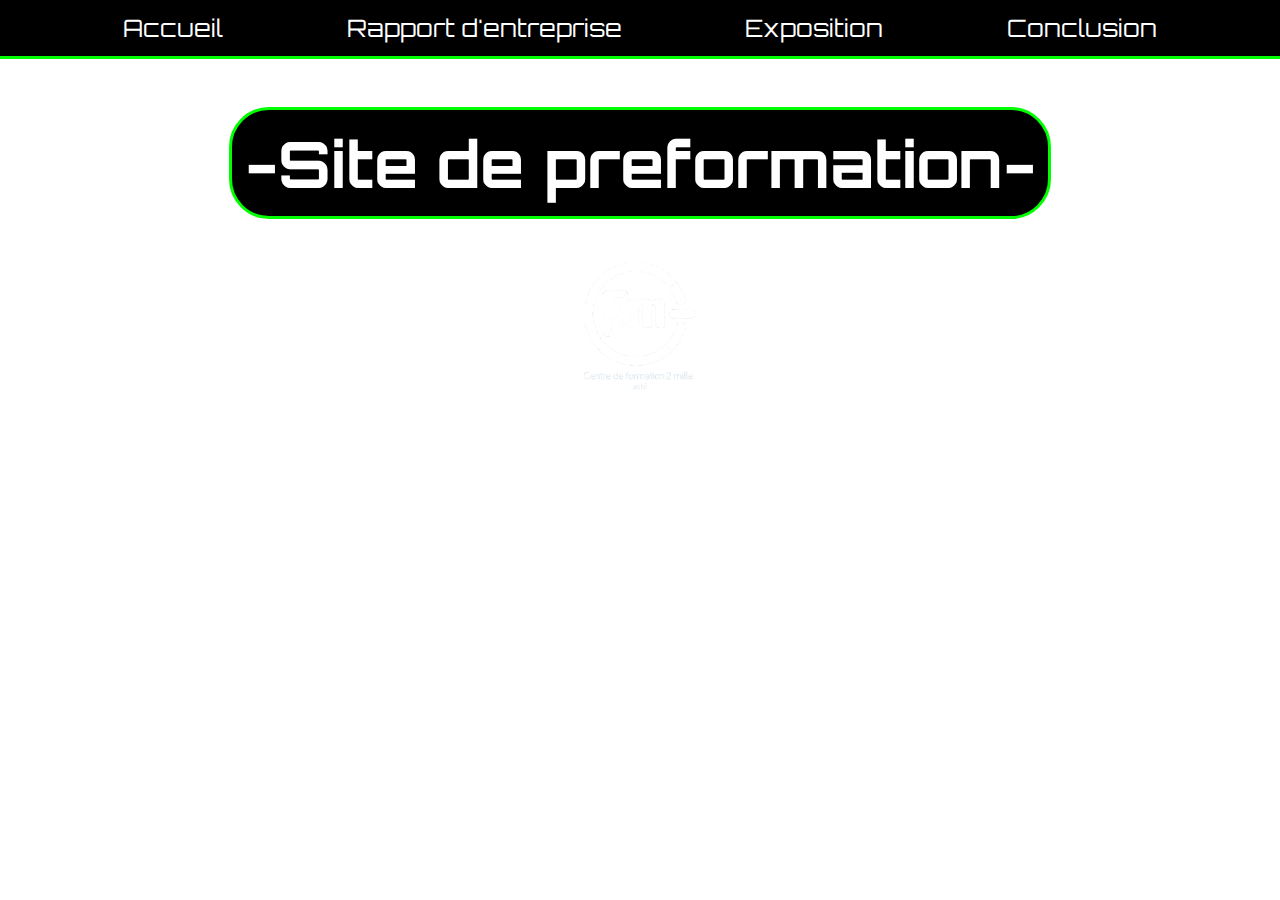
<file: massine-prefo-html/index.html>
<!DOCTYPE html>
 <html lang="fr">
    <head>
      <title>SP Accueil</title>
      <meta charset="utf-8">
      <meta name="viewport" content="width=device-width, initial-scale=1.0">
      <link rel="stylesheet" href="css/style.css">
      <link href="https://fonts.googleapis.com/css2?family=Orbitron:wght@400;700&display=swap" rel="stylesheet">
    
    </head>


<body>
  <main> 
  <div class="nav-bar">
  <nav>
    <a href="index.html">Accueil</a>
    <a href="Interview.html">Rapport d'entreprise</a>
    <a href="Exposition.html">Exposition</a>
    <a href="Conclusion.html">Conclusion</a>
  </nav>
</div>

    <div class="header"> 
        <h1 class="main-title">-Site de preformation-</h1>
        <a href="https://www.cf2m.be/home" target="_blank"><img src="Image/LOGO_CF_2022-removebg-preview.png" alt="cf2m logo" class="Logo"></a>
        <h2 class="secondmain-title">Web developer</h2>
    </div>
  </main>
</body>
 </html>
</file>
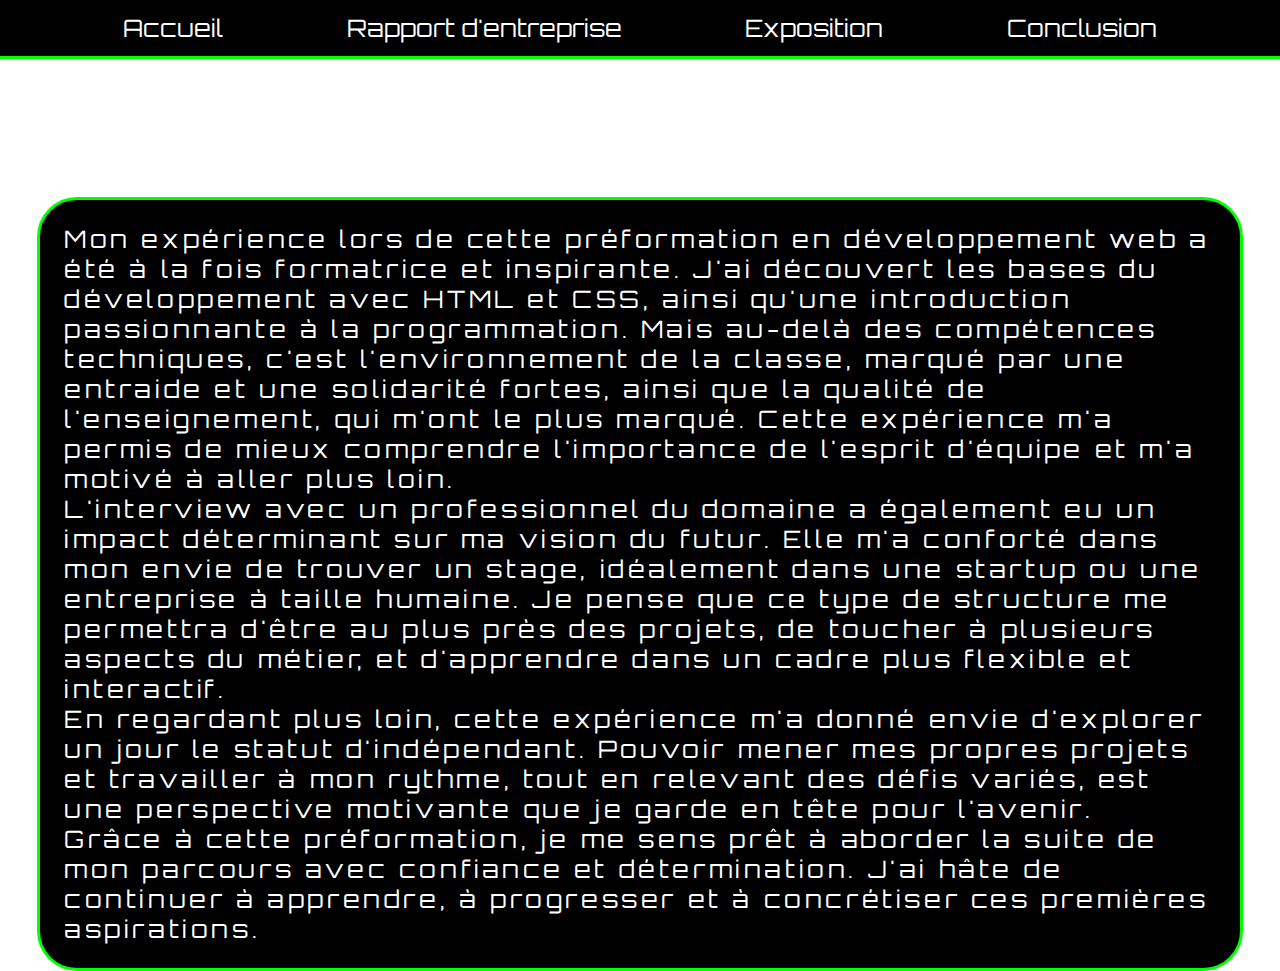
<file: massine-prefo-html/Conclusion.html>
<!DOCTYPE html>
<html lang="fr">
    <head>
        <title>Conclusion</title>
        <meta charset="utf-8">
        <meta name="viewport" content="device-width, initial-scale:0.1">
        <link rel="stylesheet" href="css/style.css">
        <link href="https://fonts.googleapis.com/css2?family=Orbitron:wght@400;700&display=swap" rel="stylesheet">
    </head>
    <body>
        <main>
            <div class="nav-bar">
                <nav>
                    <a href="index.html">Accueil</a>
                    <a href="Interview.html">Rapport d'entreprise</a>
                    <a href="Exposition.html">Exposition</a>
                    <a href="Conclusion.html">Conclusion</a>
                </nav>
            </div>   
            <div>
                <h1>-Conclusion-</h1>
                    <p class="p-conclusion">Mon expérience lors de cette préformation en développement web a été à la fois formatrice et inspirante. J'ai découvert les bases du développement avec HTML et CSS, ainsi qu'une introduction passionnante à la programmation. Mais au-delà des compétences techniques, c'est l'environnement de la classe, marqué par une entraide et une solidarité fortes, ainsi que la qualité de l'enseignement, qui m'ont le plus marqué. Cette expérience m'a permis de mieux comprendre l'importance de l'esprit d'équipe et m'a motivé à aller plus loin.
                    <br>

                    L'interview avec un professionnel du domaine a également eu un impact déterminant sur ma vision du futur. Elle m'a conforté dans mon envie de trouver un stage, idéalement dans une startup ou une entreprise à taille humaine. Je pense que ce type de structure me permettra d'être au plus près des projets, de toucher à plusieurs aspects du métier, et d'apprendre dans un cadre plus flexible et interactif.
                    <br>
                    En regardant plus loin, cette expérience m'a donné envie d'explorer un jour le statut d'indépendant. Pouvoir mener mes propres projets et travailler à mon rythme, tout en relevant des défis variés, est une perspective motivante que je garde en tête pour l'avenir.
                    <br>
                    Grâce à cette préformation, je me sens prêt à aborder la suite de mon parcours avec confiance et détermination. J'ai hâte de continuer à apprendre, à progresser et à concrétiser ces premières aspirations.</p>
            </div>
        </main>
    </body>
</html>
</file>
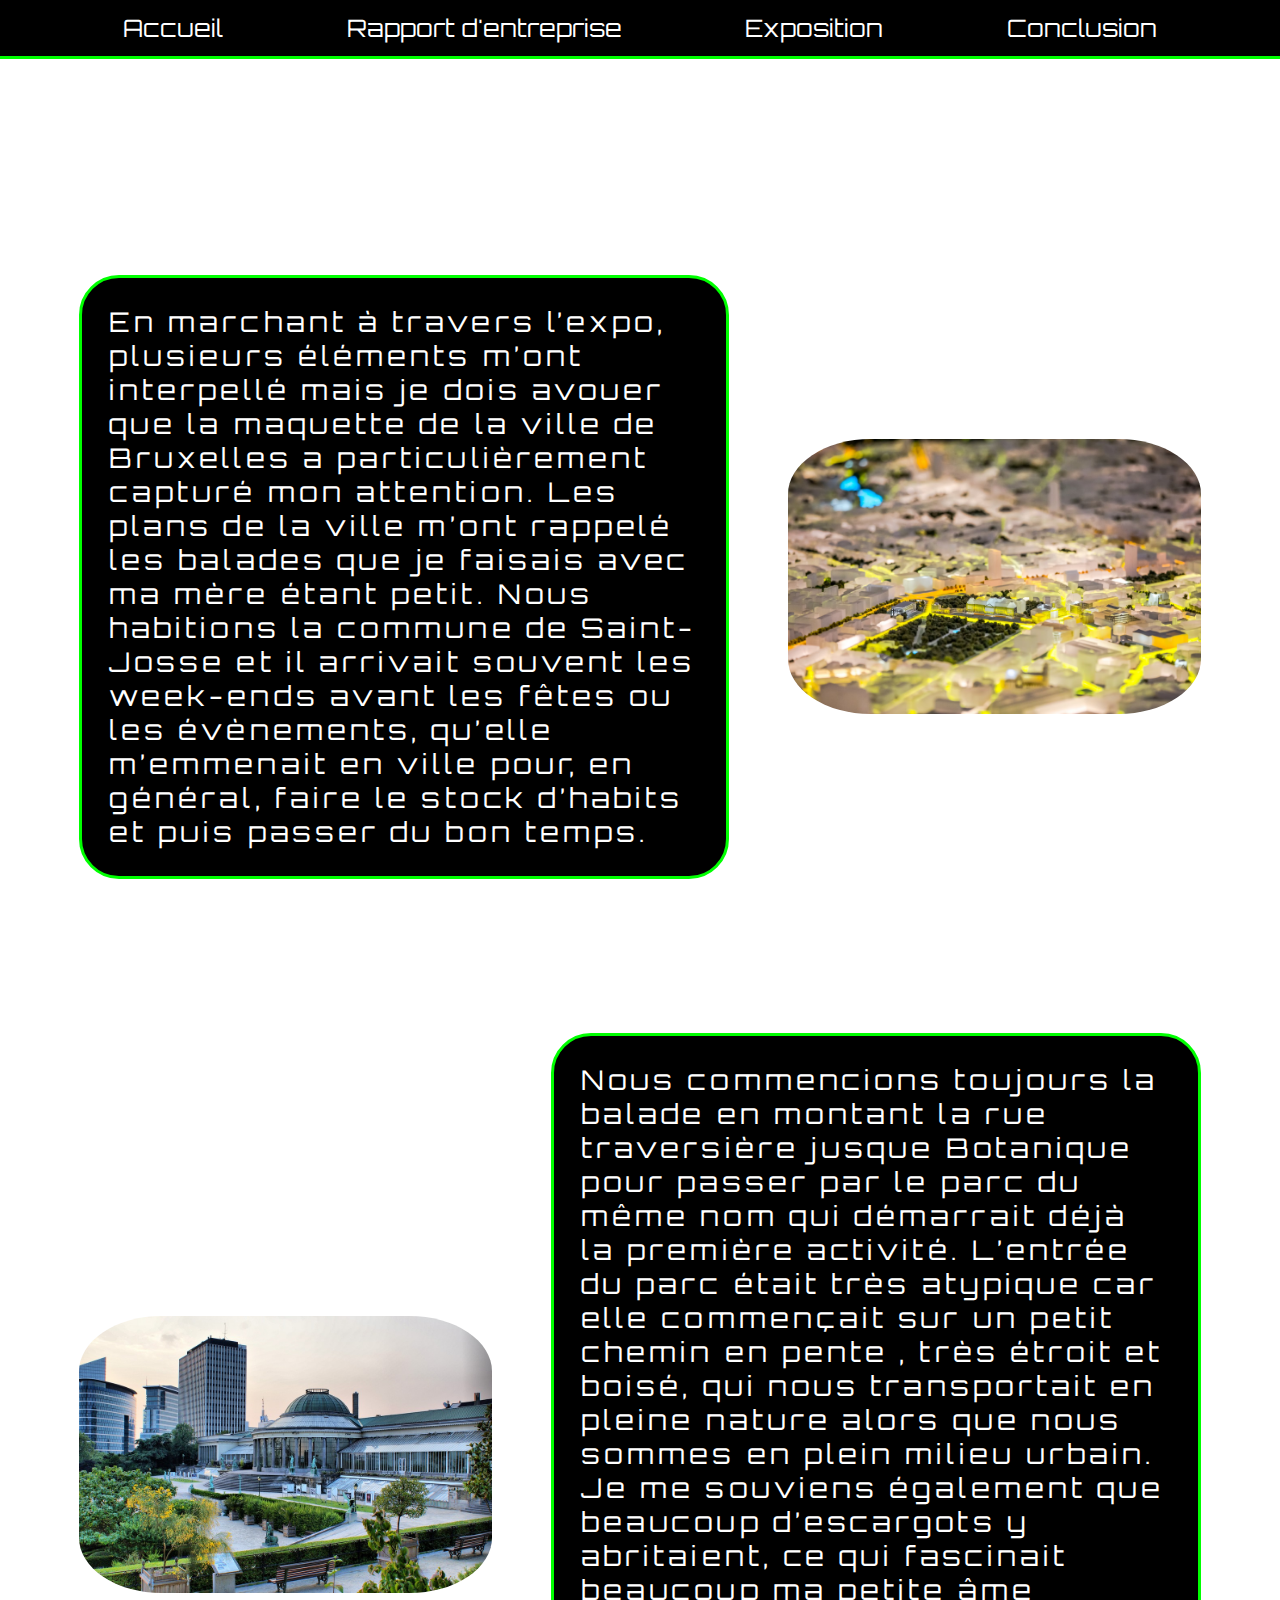
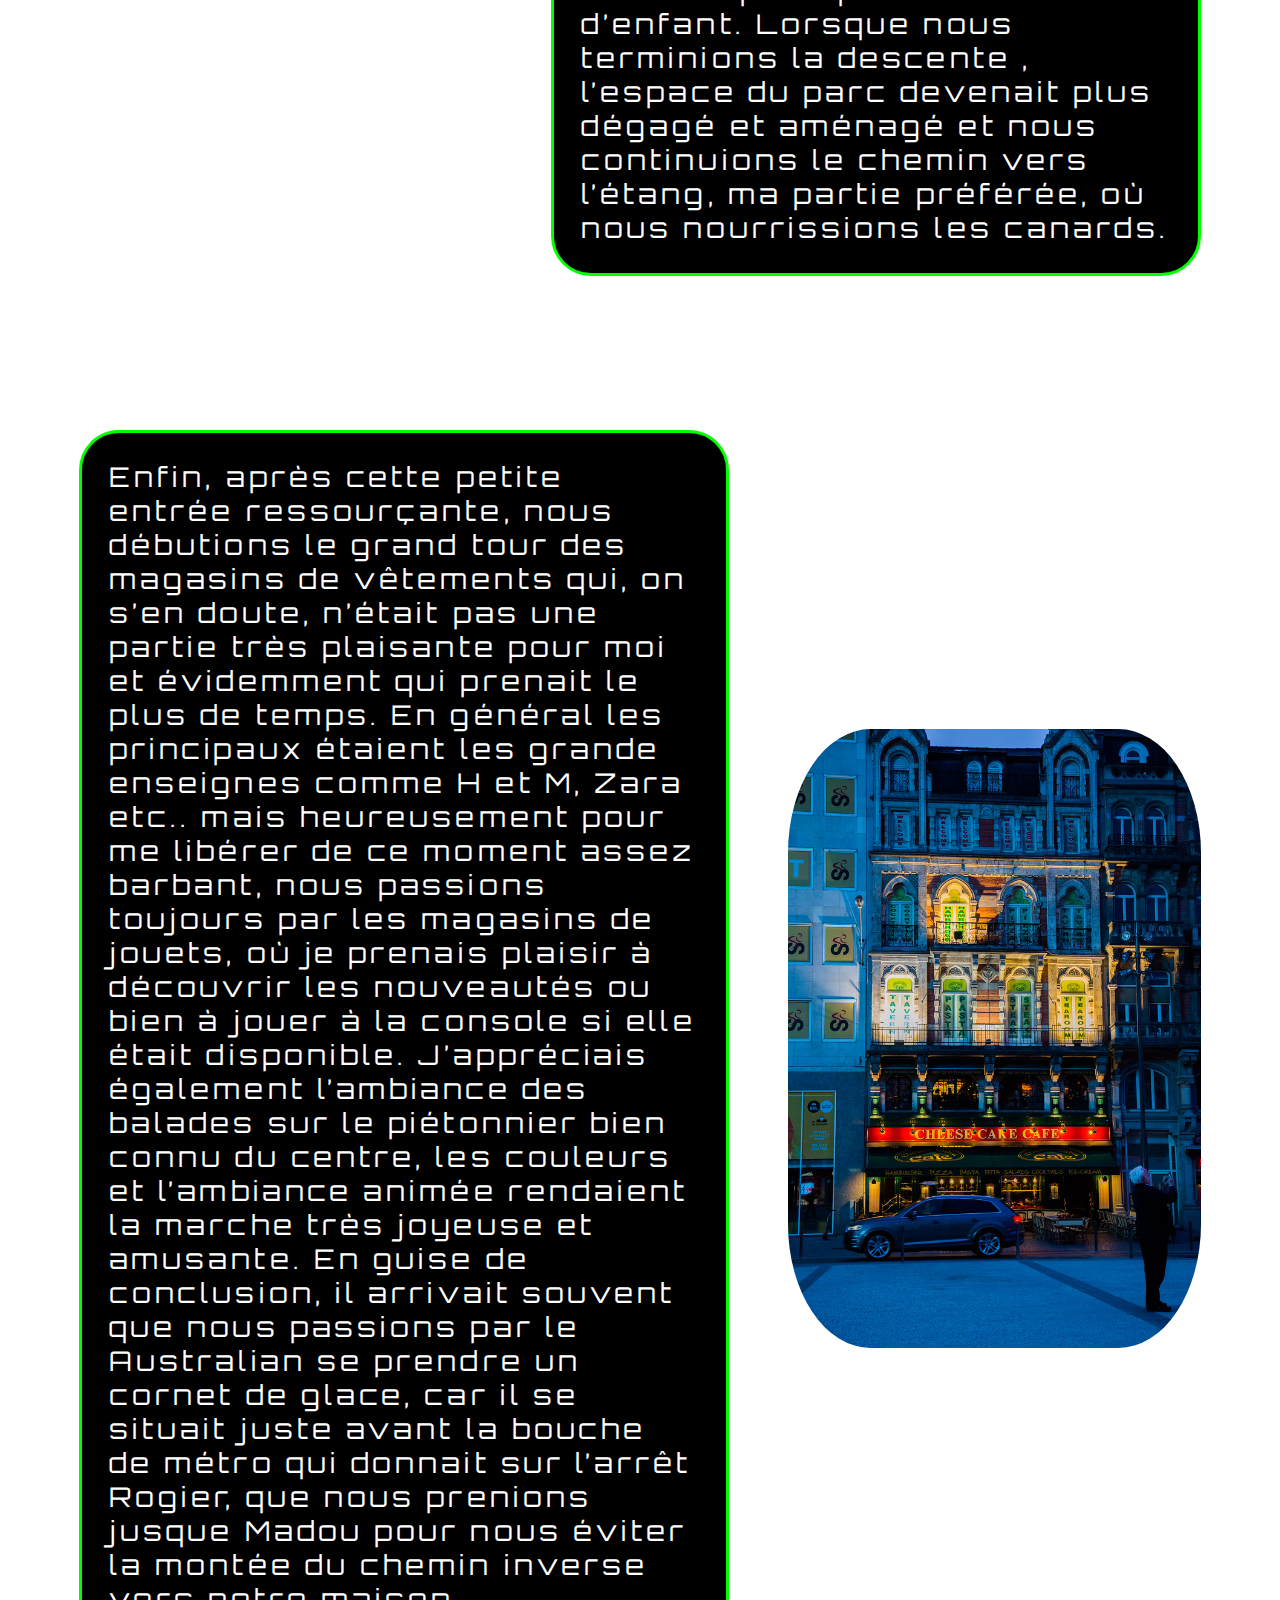
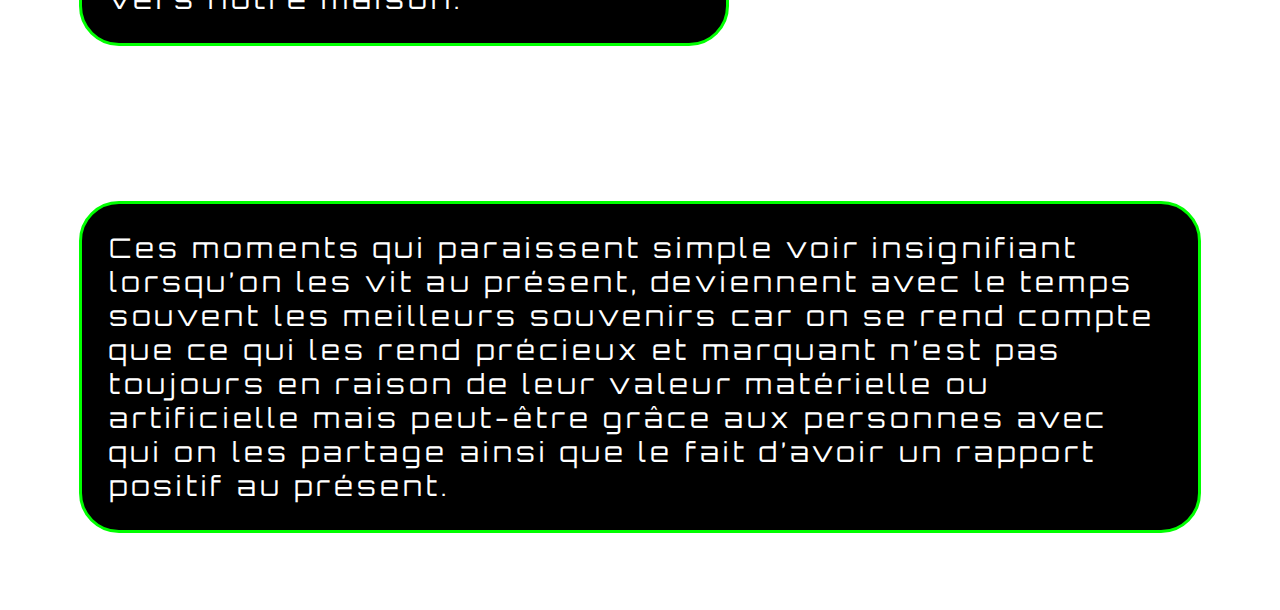
<file: massine-prefo-html/Exposition.html>
<!DOCTYPE html>
<html>
    <head>
        <title>Expo Bruxelles</title>
        <meta charset="utf-8">
        <meta name="viewport" content="width=device-width, initial-scale=1.0">
        <link rel="stylesheet" href="css/style.css">
        <link href="https://fonts.googleapis.com/css2?family=Orbitron:wght@400;700&display=swap" rel="stylesheet">
    </head>

    <body>
        <main class="containeur-full"> 
            <div class="nav-bar">
                
                <nav>
                    <a href="index.html">Accueil</a>
                    <a href="Interview.html">Rapport d'entreprise</a>
                    <a href="Exposition.html">Exposition</a>
                    <a href="Conclusion.html">Conclusion</a>
                </nav>
            </div>

            <h1>-Experience Brussels-</h1>
                
                    <div class="container-expo">
                        <p class="txt-expo"> En marchant à travers l’expo, plusieurs éléments m’ont interpellé mais je dois avouer que la maquette de la ville de Bruxelles a particulièrement capturé mon attention. Les plans de la ville m’ont rappelé les balades que je faisais avec ma mère étant petit. Nous habitions la commune de Saint-Josse et il arrivait souvent les week-ends avant les fêtes ou les évènements, qu’elle m’emmenait en ville pour, en général, faire le stock d’habits et puis passer du bon temps. 
                        </p>
                        <img src="Image/Maquette-Quartier-Royal.avif" class="Maquette" alt="maquette Bruxelles">
                    </div>
                    
                    <div class="container-expo">
                        <img src="Image/3729168698_feb6568c1b_b-1024x686.jpg" class="Botanique" alt="parc Botanique">
                        <p class="txt-expo">
                        Nous commencions toujours la balade en montant la rue traversière jusque Botanique pour passer par le parc du même nom qui démarrait déjà la première activité. L’entrée du parc était très atypique car elle commençait sur un petit chemin en pente , très étroit et boisé, qui nous transportait en pleine nature alors que nous sommes en plein milieu urbain. Je me souviens également que beaucoup d’escargots y abritaient, ce qui fascinait beaucoup ma petite âme d’enfant. Lorsque nous terminions la descente , l’espace du parc devenait plus dégagé et aménagé et nous continuions le chemin vers l’étang, ma partie préférée, où nous nourrissions les canards.
                        </p>
                    </div>
                    
                    <div class="container-expo"> 
                        <p class="txt-expo">
                        Enfin, après cette petite entrée ressourçante,  nous débutions le grand tour des magasins de vêtements qui, on s’en doute, n’était pas une partie très plaisante pour moi et évidemment qui prenait le plus de temps. En général les principaux étaient les grande enseignes comme H et M, Zara etc.. mais heureusement pour me libérer de ce moment assez barbant, nous passions toujours par les magasins de jouets, où je prenais plaisir à découvrir les nouveautés ou bien à jouer à la console si elle était disponible.  J’appréciais également l’ambiance des balades sur le piétonnier bien connu du centre, les couleurs et l’ambiance animée rendaient la marche très joyeuse et amusante. En guise de conclusion, il arrivait souvent que nous passions par le Australian se prendre un cornet de glace, car il se situait juste avant la bouche de métro qui donnait sur l’arrêt Rogier, que nous prenions jusque Madou pour nous éviter la montée du chemin inverse vers notre maison. 
                        </p> 
                        <img src="Image/48480700881_ca3b6e6fef_b.jpg" class="Debrouckere" alt="place De Brouckere">
                    </div>

                    <div class="container-expo"> 
                        <p class="txt-bottom">      
                        Ces moments qui paraissent simple voir insignifiant lorsqu’on les vit au présent, deviennent avec le temps souvent les meilleurs souvenirs car on se rend compte que ce qui les rend précieux et marquant n’est pas toujours en raison de leur valeur matérielle ou artificielle mais peut-être grâce aux personnes avec qui on les partage ainsi que le fait d’avoir un rapport positif au présent. 
                        </p>  
                    </div> 
            </main>
    </body>
</html>
</file>
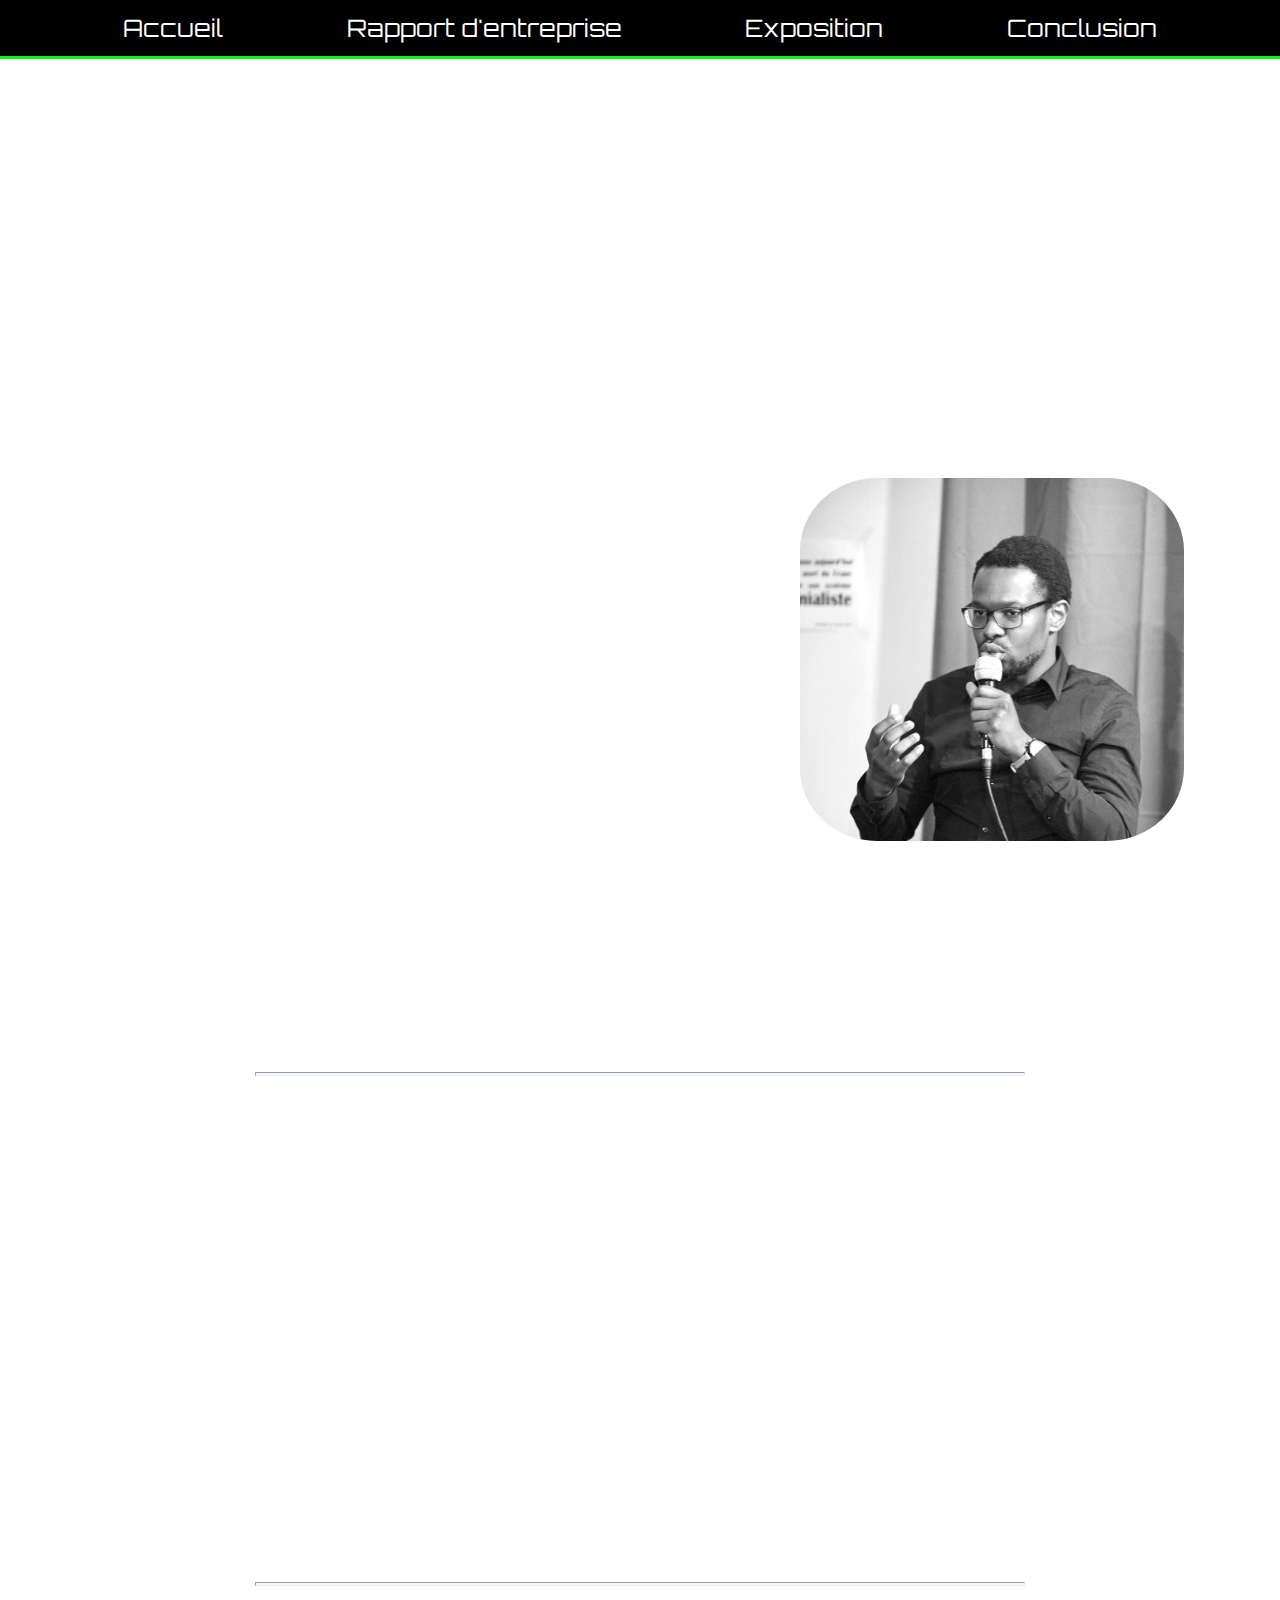
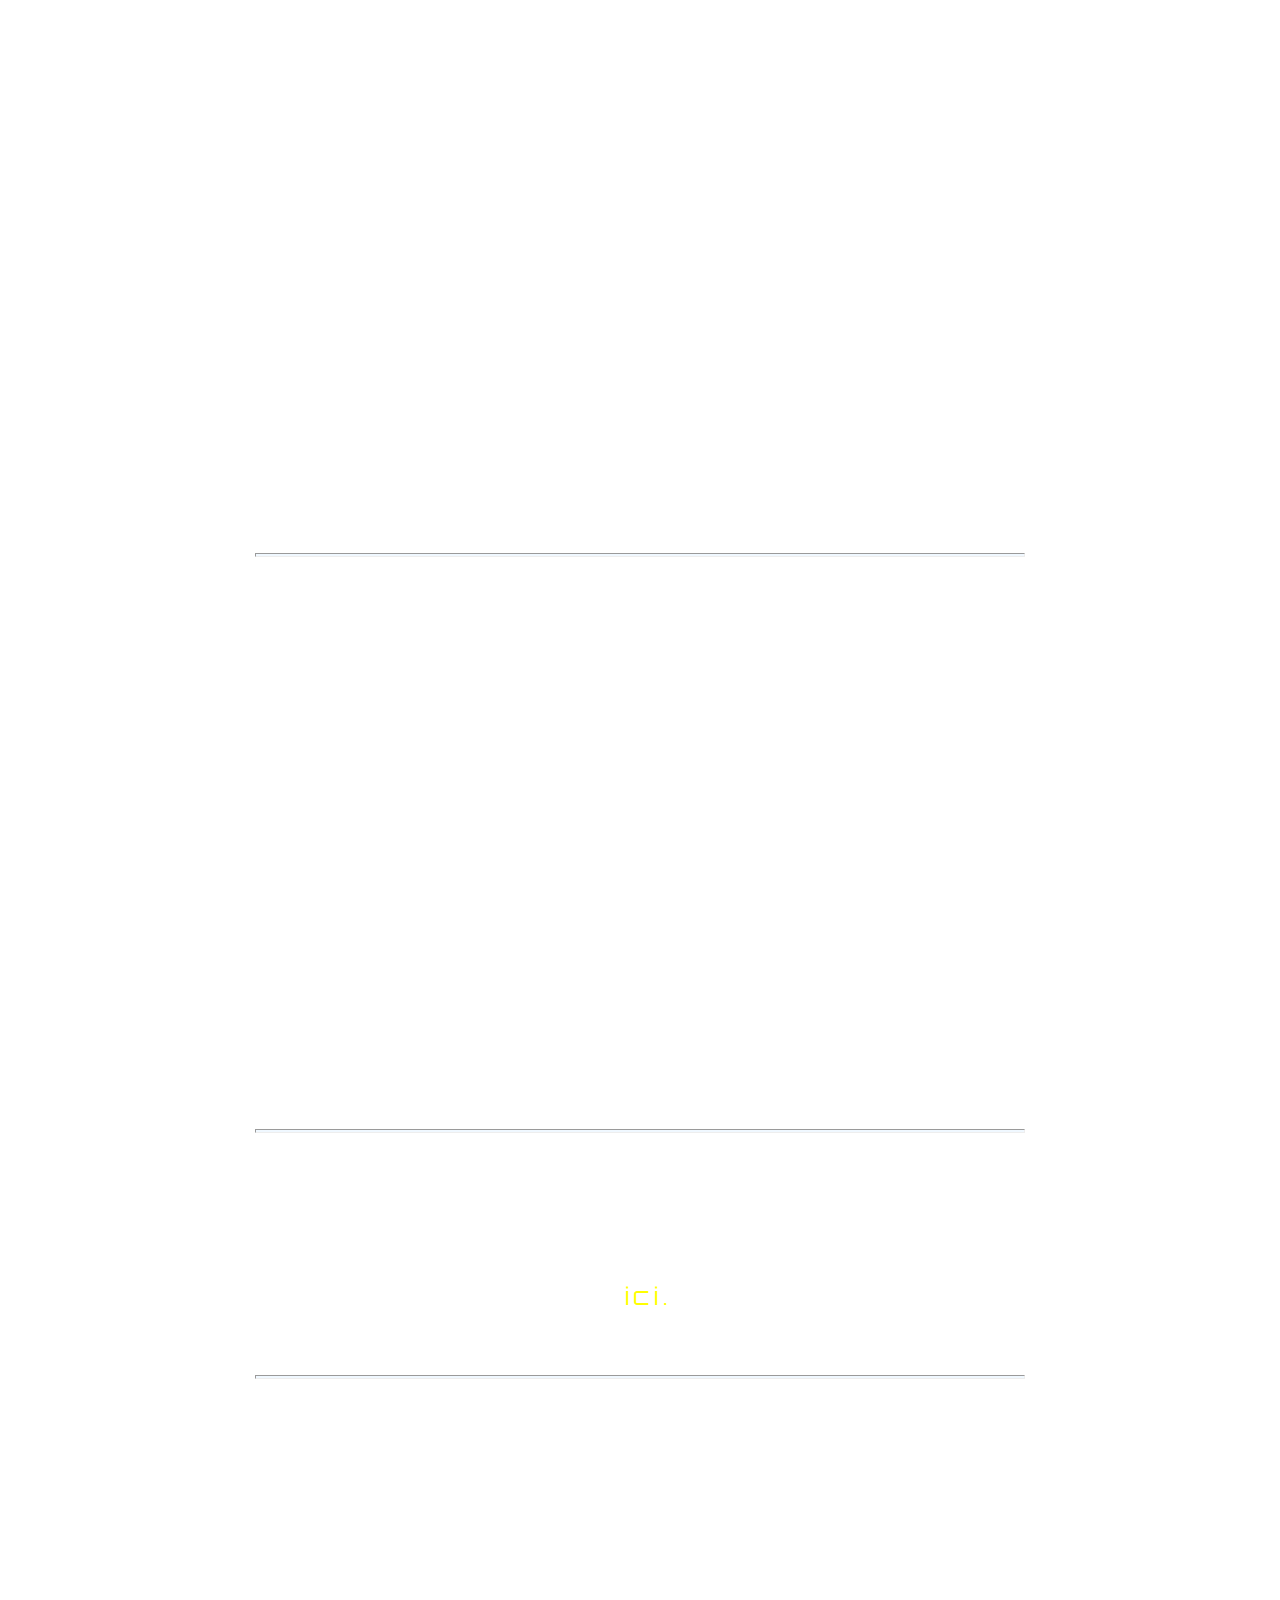
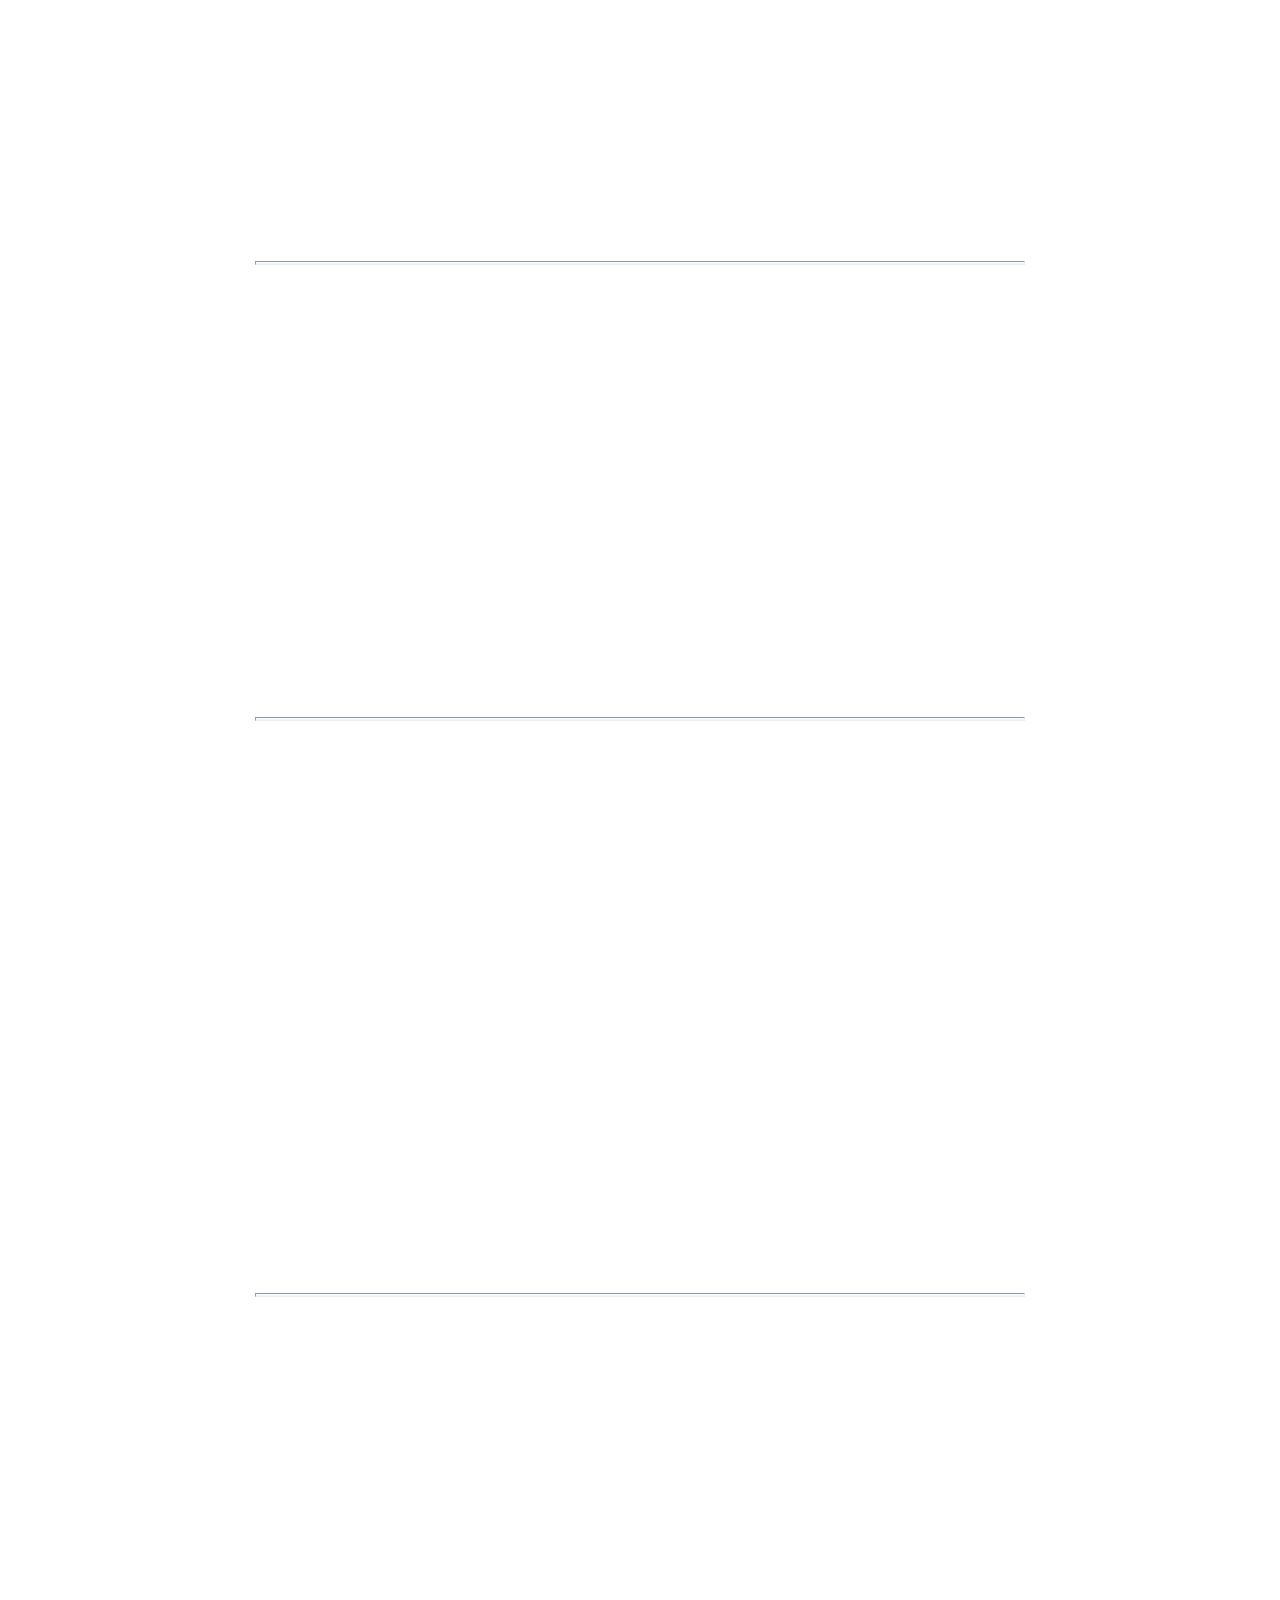
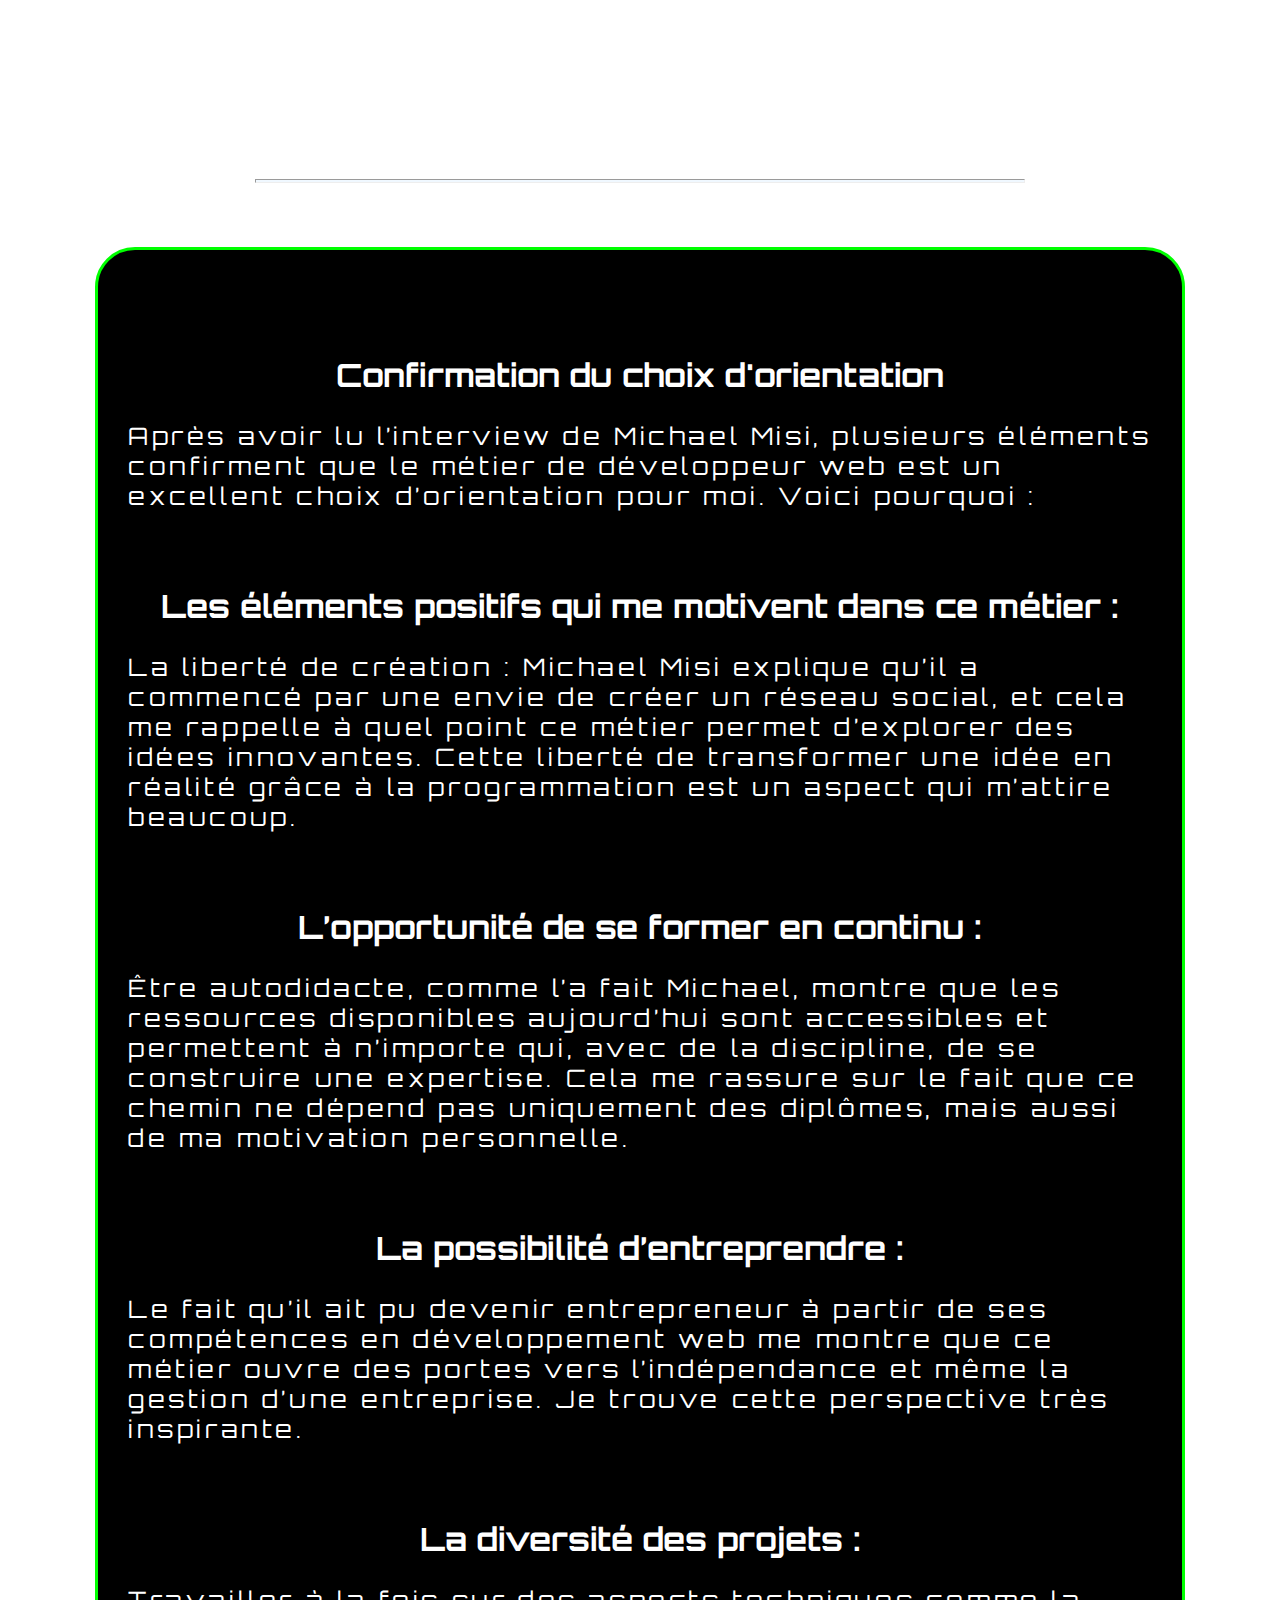
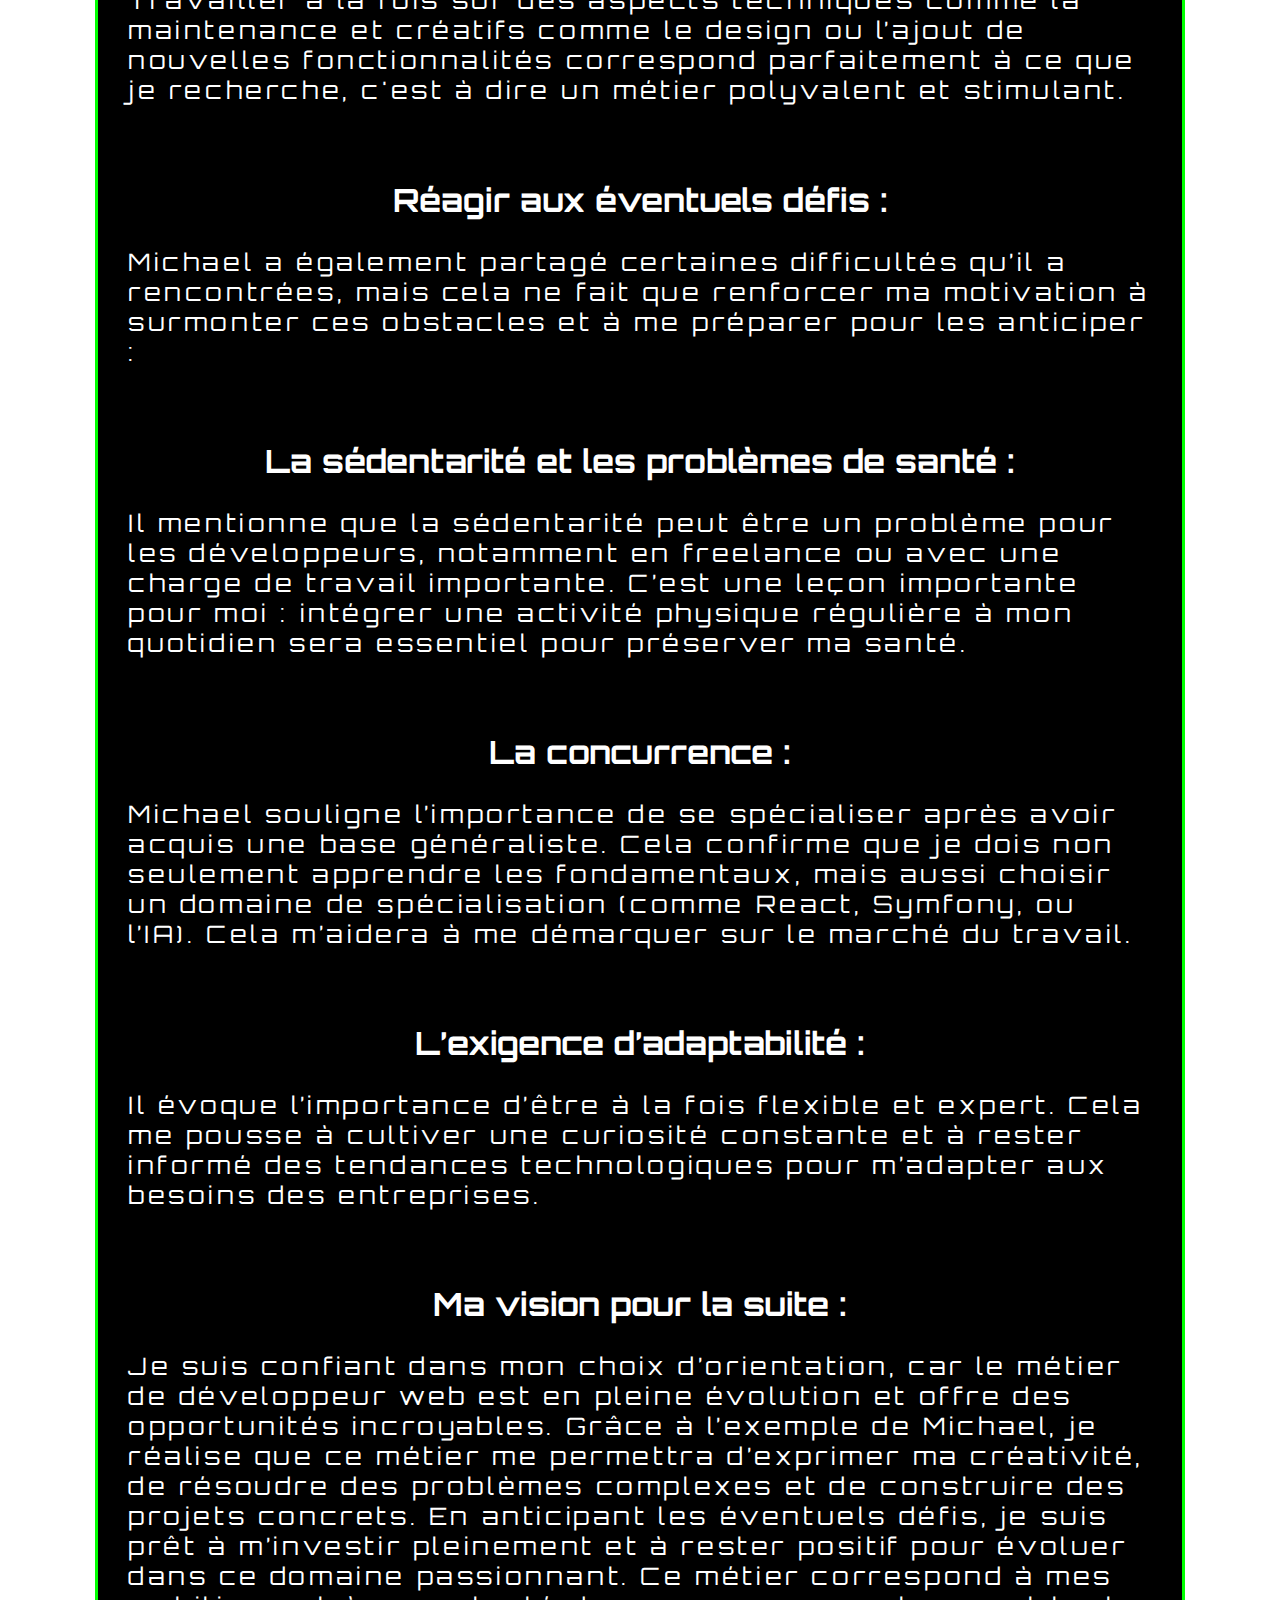
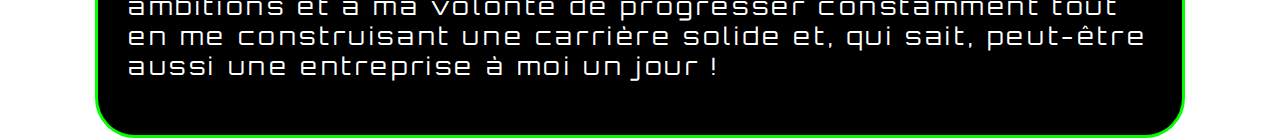
<file: massine-prefo-html/Interview.html>
<!DOCTYPE html>
<html lang="fr">
    <head>
        <title>Interview WEBDEV</title>
        <meta charset="utf-8">
        <meta name="viewport" content="width=device-width, initial-scale=1.0">
        <link rel="stylesheet" href="css/style.css">
        <link href="https://fonts.googleapis.com/css2?family=Orbitron:wght@400;700&display=swap" rel="stylesheet">
    </head>

    </div>   
    <body>
        <main>
            <div class="nav-bar">
                <nav>
                    <a href="index.html">Accueil</a>
                    <a href="Interview.html">Rapport d'entreprise</a>
                    <a href="Exposition.html">Exposition</a>
                    <a href="Conclusion.html">Conclusion</a>
                </nav>
            </div>   
                    <h1>-Rapport d'Entreprise-</h1>
                    <h2>Introduction</h2>
                    <section> 
                            <div class="containeur-q1">   
                                <div class="question-intro">
                                   
                                        <svg class="svg-arrow" xmlns="http://www.w3.org/2000/svg" height="24px" viewBox="0 -960 960 960" width="24px" fill="#000"><path d="m321-80-71-71 329-329-329-329 71-71 400 400L321-80Z"/></svg>
                                        
                                        <p class="first-q">Pour commencer pouvez-vous  vous présenter et nous parler de vôtre parcours professionnel et de ce qui vous a amené à devenir web développeur?</p>
                                        <p class="first-a">Bonjour, je suis Michael Misi, ce qui m’a amené à devenir développeur web aujourd’hui était d’abord l’envie de créer un réseau social, aux alentours des années 2009 2010 ; en fait au départ je ne connaissais pas forcément le métier, c’est en me lançant dans mon projet qu’il est venu à moi et est devenu par la suite ma compétence principale, notamment dans ma quête entrepreneuriale, j’ai ensuite exercé plusieurs années en free-lance jusqu’à aujourd’hui où je suis à la tête de ma propre entreprise. </p>
                                

                                        
                                 
                                </div>
                                <img src="Image/Michael_Misi-small NB.jpg" class="Michael" alt="Michael_Misi">   
                        </div>
                        <hr>  
                        <h2>Description de l'entreprise</h2> 
                            <div class="containeur-q2">
                                <svg class="svg-arrow" xmlns="http://www.w3.org/2000/svg" height="24px" viewBox="0 -960 960 960" width="24px" fill="#000"><path d="m321-80-71-71 329-329-329-329 71-71 400 400L321-80Z"/></svg>
                                
                                <p class="second-q">Quelle est l'activité  principale de votre entreprise ? Quels type de projets elle réalise ?</p>
                                <p>Actuellement, je suis à la tête d’un SAS ( société par action simplifié) , et le service principal que nous proposons sont des cours de Lingala entièrement en ligne. Le type de contenu est divers allant du simple apprentissage du vocabulaire avec des petits tests sous forme de QCM à des cours plus poussés enseignés par des profs en vidéo conférence par exemple.</p>
                            </div>
                        <hr>
                        <h2>Description du département choisi</h2>
                            <div class="containeur-q2">
                                <svg class="svg-arrow" xmlns="http://www.w3.org/2000/svg" height="24px" viewBox="0 -960 960 960" width="24px" fill="#000"><path d="m321-80-71-71 329-329-329-329 71-71 400 400L321-80Z"/></svg>
                                
                                <p class="second-q">Quelles sont les principales activités  du département  web dans cette entreprise ?</p>
                                <p>Les principales activités au niveau web sont gérées par mon frère et moi (également développeur), elles se concentrent principalement sur de la maintenance,
                                    donc tout ce qui va concerner la correction de bug, les problèmes de payement, ou bien un dysfonctionnement côté client et également une partie plus créative par exemple dans la modification du design,
                                    l’ajout de nouvelles fonctionnalités, ou bien une intégration d’un nouveau système de programmation pour optimiser la performance/ fiabilité du site.</p>
                            </div>
                            <hr>
                            <div class="containeur-q2">

                                <svg class="svg-arrow" xmlns="http://www.w3.org/2000/svg" height="24px" viewBox="0 -960 960 960" width="24px" fill="#000"><path d="m321-80-71-71 329-329-329-329 71-71 400 400L321-80Z"/></svg>


                                <p class="second-q">Combien  de personnes travaillent dans cette entreprise ? Et comment est-elle structurée ?</p>
                                <p>L’entreprise est constituée d’une dizaine de personnes (selon les besoins), la plupart étant des professeurs ou 
                                    encore des assistants techniques pour le site, donc il n’y a pas vraiment de hiérarchie définie entre les différents
                                    membres excepté la mienne étant donné que je suis créateur du projet. Je porte donc la casquette de CEO et également 
                                    celle de gestionnaire informatique. Il demeure néamoins que l'entreprise repose sur 4 membres indispensables incluant mon petit frère,
                                    lui aussi développeur ainsi que conseiller stratégique, un main teacher supervisant l'équipe de professeurs, un customer relashionship
                                    responsable des relations clients ainsi que de leurs éventuels interrogations et prise d'informations, et puis d'un monteur vidéo 
                                    responsable de toute la partie du contenu visuel.</p>
                            </div>
                            <hr>
                            <div class="containeur-q2">

                                <svg class="svg-arrow" xmlns="http://www.w3.org/2000/svg" height="24px" viewBox="0 -960 960 960" width="24px" fill="#000"><path d="m321-80-71-71 329-329-329-329 71-71 400 400L321-80Z"/></svg>

                                <p class="second-q">Quelle sont les coordonnées principales de l'entreprise?</p>
                                <p>Les principales coordonnées se trouvent en ligne, vous pouvez donc accéder au site en cliquant<a href="https://liteyalingala.com/bisobanani" class="SAS" target="_blank"> ici.</a></p>
                            </div>
                            <hr>
                            <div class="containeur-q2">

                                <svg class="svg-arrow" xmlns="http://www.w3.org/2000/svg" height="24px" viewBox="0 -960 960 960" width="24px" fill="#000"><path d="m321-80-71-71 329-329-329-329 71-71 400 400L321-80Z"/></svg>

                                <p class="second-q">Quel est vôtre rôle  spécifique dans cette entreprise ? Quels sont vos titres et principales responsabilités ?</p>
                                <p> En plus de la gestion informatique qui est une partie considérable de mon travail et dont j’ai déjà fait part de son contenu
                                    précédemment (et qui représente le rôle courant d’un développeur exerçant en petite/moyenne entreprise), j’occupe également 
                                    le rôle de CEO, qui va donc impliquer plusieurs tâches dont le développement stratégique (en collaboration avec les différents 
                                    membre),la gestion opérationnelle (gestion et déploiement des différentes innovations), le développement des partenariats ainsi
                                    que la promotion de la mission.</p>
                            </div>
                            <hr>
                            <div class="containeur-q2">
                                <svg class="svg-arrow" xmlns="http://www.w3.org/2000/svg" height="24px" viewBox="0 -960 960 960" width="24px" fill="#000"><path d="m321-80-71-71 329-329-329-329 71-71 400 400L321-80Z"/></svg>

                                <p class="second-q">Quelle type d'étude ou formation avez-vous suivies pour devenir développeur web?</p>
                                <p>Je me suis entièrement formé en autodidacte, comme dit dans la présentation, le métier
                                    était avant tout un outil plutôt qu’une fin pour moi. Je me suis bien sûr aidé des différentes
                                    plateformes web à disposition, la plus connue étant openClassroom, anciennement 
                                    sous le nom “site du zéro” et  qui ne disposait pas encore de contenu aussi poussé
                                    et reconnu que l’on connait aujourd’hui. Je me suis également formé au cours de
                                    ma carrière en réseau pour compléter mes compétences de dev, ce qui m’a également
                                    été essentiel.</p>
                            </div>
                            <hr>
                            <div class="containeur-q2">
                                <svg class="svg-arrow" xmlns="http://www.w3.org/2000/svg" height="24px" viewBox="0 -960 960 960" width="24px" fill="#000"><path d="m321-80-71-71 329-329-329-329 71-71 400 400L321-80Z"/></svg>

                                <p class="second-q">Quelles difficultés avez-vous rencontrées dans votre carrière de web développeur ?</p>
                                <p>Plusieurs difficultés peuvent être rencontrées dans le métier, mais je dirais que la principale
                                    pour moi fut la sédentarité sévère. Il faut savoir que ce type de contrainte est surtout 
                                    rencontrée par les personnes exerçant en free-lance/ dans le milieu entrepreneurial en 
                                    des grandes responsabilités / charge de travail auxquelles on peut faire face.
                                    Cela m’a causé quelques problèmes de santé notamment au dos et aux cervicales. 
                                    Je conseille donc aux personnes voulant se lancer dans métier d’éviter absolument 
                                    la sédentarité et même d’ajouter l’activité sportive dans son quotidien.
                                    cette contrainte est tout à fait évitable en tant que développeur indépendant 
                                    donc il s’agit juste de savoir se mettre des limites et ne pas négliger sa santé physique.</p>
                            </div>
                            <hr>
                            <div class="containeur-q2">
                                <svg class="svg-arrow" xmlns="http://www.w3.org/2000/svg" height="24px" viewBox="0 -960 960 960" width="24px" fill="#000"><path d="m321-80-71-71 329-329-329-329 71-71 400 400L321-80Z"/></svg>

                                <p class="second-q">Et pour finir quels conseils donneriez-vous à quelqu'un qui souhaite entrer dans ce métier ?</p>
                                <p>Le principal conseil que je donnerais est d'acquérir une connaissance globale du métier en développant 
                                    des compétences full stack suffisantes pour construire un projet avec les langages les plus répandus
                                    (HTML, CSS, JavaScript, PHP, etc.). À partir de cette base, il est essentiel de choisir une stack, 
                                    un langage ou une bibliothèque pour se spécialiser. Cela permet de se démarquer face à une concurrence
                                    toujours croissante. Ainsi, il s'agit d'équilibrer une expertise spécifique et une adaptabilité globale,
                                    deux compétences clés dans le secteur de la tech.</p>
                            </div>
                            <hr>
                            <div class="containeur-q3">
                                <h2>Confirmation du choix d'orientation</h2>
                                
                                <p>Après avoir lu l’interview de Michael Misi, plusieurs éléments confirment que le métier de développeur web est 
                                un excellent choix d’orientation pour moi. Voici pourquoi :</p>
                                
                                <h2>Les éléments positifs qui me motivent dans ce métier :</h2>
                                <p>La liberté de création :
                                Michael Misi explique qu’il a commencé par une envie de créer un réseau social, et cela me rappelle à quel point 
                                ce métier permet d’explorer des idées innovantes. Cette liberté de transformer une idée en réalité grâce à la programmation 
                                est un aspect qui m’attire beaucoup.</p>
                                
                                <h2>L’opportunité de se former en continu :</h2>
                                <p>Être autodidacte, comme l’a fait Michael, montre que les ressources disponibles aujourd’hui sont accessibles et permettent
                                à n’importe qui, avec de la discipline, de se construire une expertise. Cela me rassure sur le fait que ce chemin ne dépend 
                                pas uniquement des diplômes, mais aussi de ma motivation personnelle.</p>
                                
                                <h2>La possibilité d’entreprendre :</h2>
                                <p>Le fait qu’il ait pu devenir entrepreneur à partir de ses compétences en développement web me montre que ce métier ouvre des portes 
                                vers l’indépendance et même la gestion d’une entreprise. Je trouve cette perspective très inspirante.</p>
                                
                                <h2>La diversité des projets :</h2>
                                <p>Travailler à la fois sur des aspects techniques comme la maintenance et créatifs comme le design ou l’ajout de nouvelles fonctionnalités
                                correspond parfaitement à ce que je recherche, c'est à dire un métier polyvalent et stimulant.</p>
                                
                                <h2>Réagir aux éventuels défis :</h2>
                                <p>Michael a également partagé certaines difficultés qu’il a rencontrées, mais cela ne fait que renforcer ma motivation à surmonter ces 
                                obstacles et à me préparer pour les anticiper :</p>
                                
                                <h2>La sédentarité et les problèmes de santé :</h2>
                                <p>Il mentionne que la sédentarité peut être un problème pour les développeurs, notamment en freelance ou avec une charge de travail importante. C’est une leçon importante pour moi : intégrer une activité physique régulière à mon quotidien sera essentiel pour préserver ma santé.</p>
                                
                                <h2>La concurrence :</h2>
                                <p>Michael souligne l’importance de se spécialiser après avoir acquis une base généraliste. Cela confirme que je dois non seulement apprendre les fondamentaux, mais aussi choisir un domaine de spécialisation (comme React, Symfony, ou l’IA). Cela m’aidera à me démarquer sur le marché du travail.</p>
                                
                                <h2>L’exigence d’adaptabilité :</h2>
                                <p>Il évoque l’importance d’être à la fois flexible et expert. Cela me pousse à cultiver une curiosité constante et à rester informé des tendances technologiques pour m’adapter aux besoins des entreprises.</p>
                                
                                <h2>Ma vision pour la suite :</h2>
                                <p>Je suis confiant dans mon choix d’orientation, car le métier de développeur web est en pleine évolution et offre des opportunités incroyables. Grâce à l’exemple de Michael, je réalise que ce métier me permettra d’exprimer ma créativité, de résoudre des problèmes complexes et de construire des projets concrets.
                                En anticipant les éventuels défis, je suis prêt à m’investir pleinement et à rester positif pour évoluer dans ce domaine passionnant.
                                
                                Ce métier correspond à mes ambitions et à ma volonté de progresser constamment tout en me construisant une carrière solide et, qui sait, peut-être aussi une entreprise à moi un jour !</p>
                            </div>
                    </section>
        </main>
    </body>
    </html>
</file>
<file: massine-prefo-html/css/style.css>
h1, h2, .main-title{
    text-align: center;
    color: white;
    font-size: 3em;
    font-family: orbitron, sans-serif;
    /* padding-left: 48%; */
    white-space: nowrap;
    padding-top: 1.5em;
 }

.main-title{
    font-size: 4em;
    background-color: black;
    border-radius: 40px;
    padding: 0.2em;
    border-style: solid;
    border-color: rgb(0,255,0);
}

.secondmain-title{
    font-size: 2em;
}


h2{
    font-size: 2rem;
}

nav{
    font-family: orbitron, sans-serif;
    font-size: 1.5em;
    display: flex;
    justify-content: space-evenly;
    align-items: center;
    width: 100%;
    height: 100%;

}

.nav-bar{
    background-color: black;
    height: 3.5rem;
    width: 100%;
    position: fixed;
    top: 0;
    border-bottom:  solid rgb(0,255,0);
    z-index: 2;
}

.nav-bar a:hover{
    text-decoration: underline;
}

body{
    background-image: url(https://images.pexels.com/photos/1089438/pexels-photo-1089438.jpeg);
    background-repeat: no-repeat;
    background-size: 100%; 
    background-attachment: fixed;
    margin: 0;
    padding: 0;
}

nav a{
    color: white;
    text-decoration: none;
    
}

.Logo{
    width: 7rem;
    height: auto;
}

.header{
    display: flex;
    flex-direction: column;
    align-items: center;
    margin-top: 5%;
}

.txt-expo {
    max-width: 50%;
    font-family: orbitron, sans-serif;
    letter-spacing: 0.15em;
    color: white;
    font-size: 1.7rem;
    display: inline-block;
    background-color: black;
    padding: 1em;
    border-radius: 40px;
    border-style: solid;
    border-color: rgb(0,255,0);
}

.Maquette, .Botanique, .Debrouckere{
    max-width: 35%;
    height: auto;
    display: inline-block;
    border-radius: 20%;
    object-fit: cover;
}

.container-expo{
    display: flex;
    align-items: center;
    justify-content: center;
    height: auto;
    gap: 5%;
    padding: 50px 50px;
}

.txt-bottom {
    font-family: orbitron, sans-serif;
    color: white;
    font-size: 1.7rem; 
    letter-spacing: 0.15em;
    width: 90%; 
    display: flex;
    justify-content: center;
    background-color: black;
    padding: 1em;
    border-radius: 40px;
    border-style: solid;
    border-color: rgb(0,255,0);

}

.container-full{
    display: flex; 
    flex-direction: column; 
    align-items: center;
}

p{
    font-family: orbitron, sans-serif;
    color: white; 
    font-size: 1.5em;
    letter-spacing: 0.15em;
}

.Michael{
    border-radius: 20%;
    width: 30%;
    height: auto;
}

.question-intro{
    display: flex;
    flex-direction: column;
    align-items: center;
    width: 50%;
    position: relative;
}



.question-intro .svg-arrow {
    position: absolute;
    top: 26px;
    left: -23px;
    width: 25px;
    height: 25px;
    fill: white;
}



.first-q{
    font-weight: bolder;
}


.containeur-q1{
    display: flex;
    align-items: center;
    justify-content: center;
    width: 100%;
    gap: 5%;
}

.second-q{
    font-weight: bolder;
}

.containeur-q2, .containeur-q3 {
    width: 90%;
    margin: 0 auto;
    position: relative;

}

.containeur-q2 .svg-arrow {
    position: absolute;
    top: 3px;
    left: -23px;
    width: 25px;
    height: 25px;
    fill: white;
}


.SAS{
   color: yellow;
   text-decoration: none;
}

hr{
    width: 60%;
    height: 2px;
    background-color: aliceblue;
    margin: 5% auto;
}

.p-conclusion{
    width: 90%;
    margin: auto;
    background-color: black;
    padding: 1em;
    border: solid rgb(0,255,0);
    border-radius: 40px;
}

.containeur-q3{
    background-color: black;
    padding: 30px;
    width: 80%;
    border: solid rgb(0,255,0);
    border-radius: 40px;
   
}
</file>
